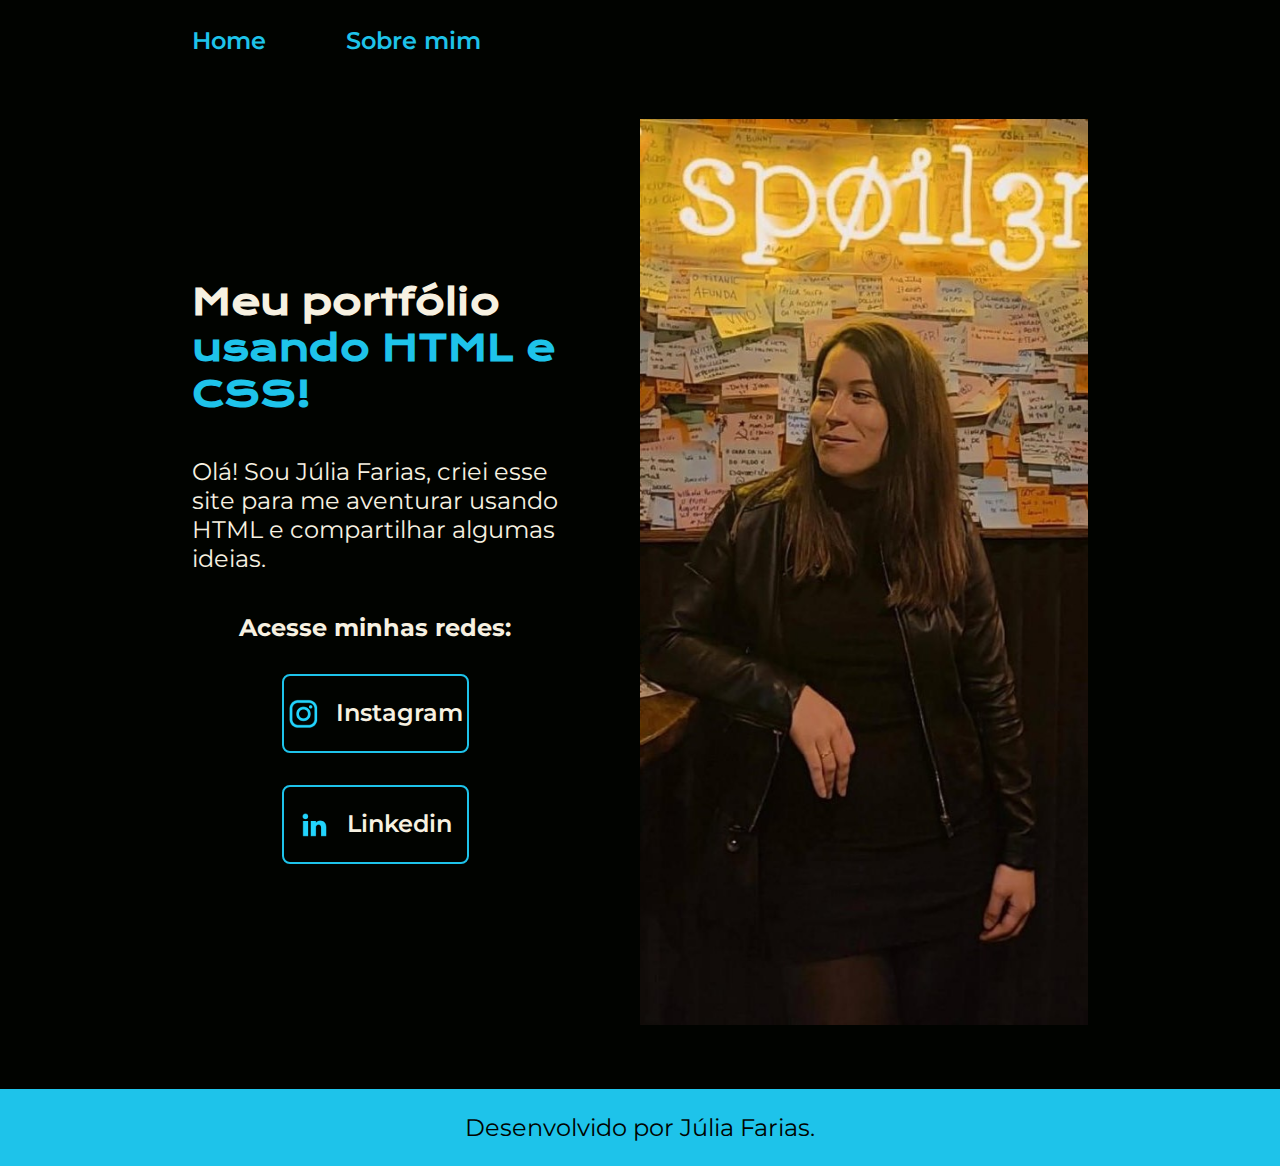
<file: index.html>
<!DOCTYPE html>
<html lang="pt-br">

<head>
    <meta charset="UTF-8">
    <meta http-equiv="X-UA-Compatible" content="IE=edge">
    <meta name="viewport" content="width=device-width, initial-scale=1.0">
    <title>Portfolio</title>
    <link rel="stylesheet" href="./styles/style.css">
</head>

<body>
    <header class="cabecalho"> 
        <nav class="cabecalho_menu">
            <a class="cabecalho_menu_link" href="index.html"> Home</a>
            <a class="cabecalho_menu_link" href="about.html"> Sobre mim</a>
        </nav>
    </header>

    <main class="apresentacao">
            <section class="apresentacao__conteudo">
            <h1 class="apresentacao__conteudo__titulo">Meu portfólio <strong 
            class="titulo-destaque"> usando HTML e CSS!
            </strong></h1>
            <p class="apresentacao__conteudo__texto">Olá! Sou Júlia Farias, criei esse site para me aventurar
            usando HTML e compartilhar algumas ideias.  </p>
            <div class="apresentacao__links">
                <h2 class="apresentacao_links_subtitulo">Acesse minhas redes:</h2>
                <a class="apresentacao__links__navegacao" href="https://instagram.com/jjuliafarias">
                <img src="./assets/instagram.png">Instagram
                </a>
                <a class="apresentacao__links__navegacao" href="https://www.linkedin.com/in/julia28farias/">
                <img src="./assets/linkedin.png"> Linkedin
                </a>
            </div>
            </section>
        <img class="apresentacao__imagem" src="/assets/julia.jpg" alt="Foto da Júlia">
    </main>

    <footer class="rodape">
        <p> Desenvolvido por Júlia Farias.</p>
    </footer>

</body>
</html>
</file>
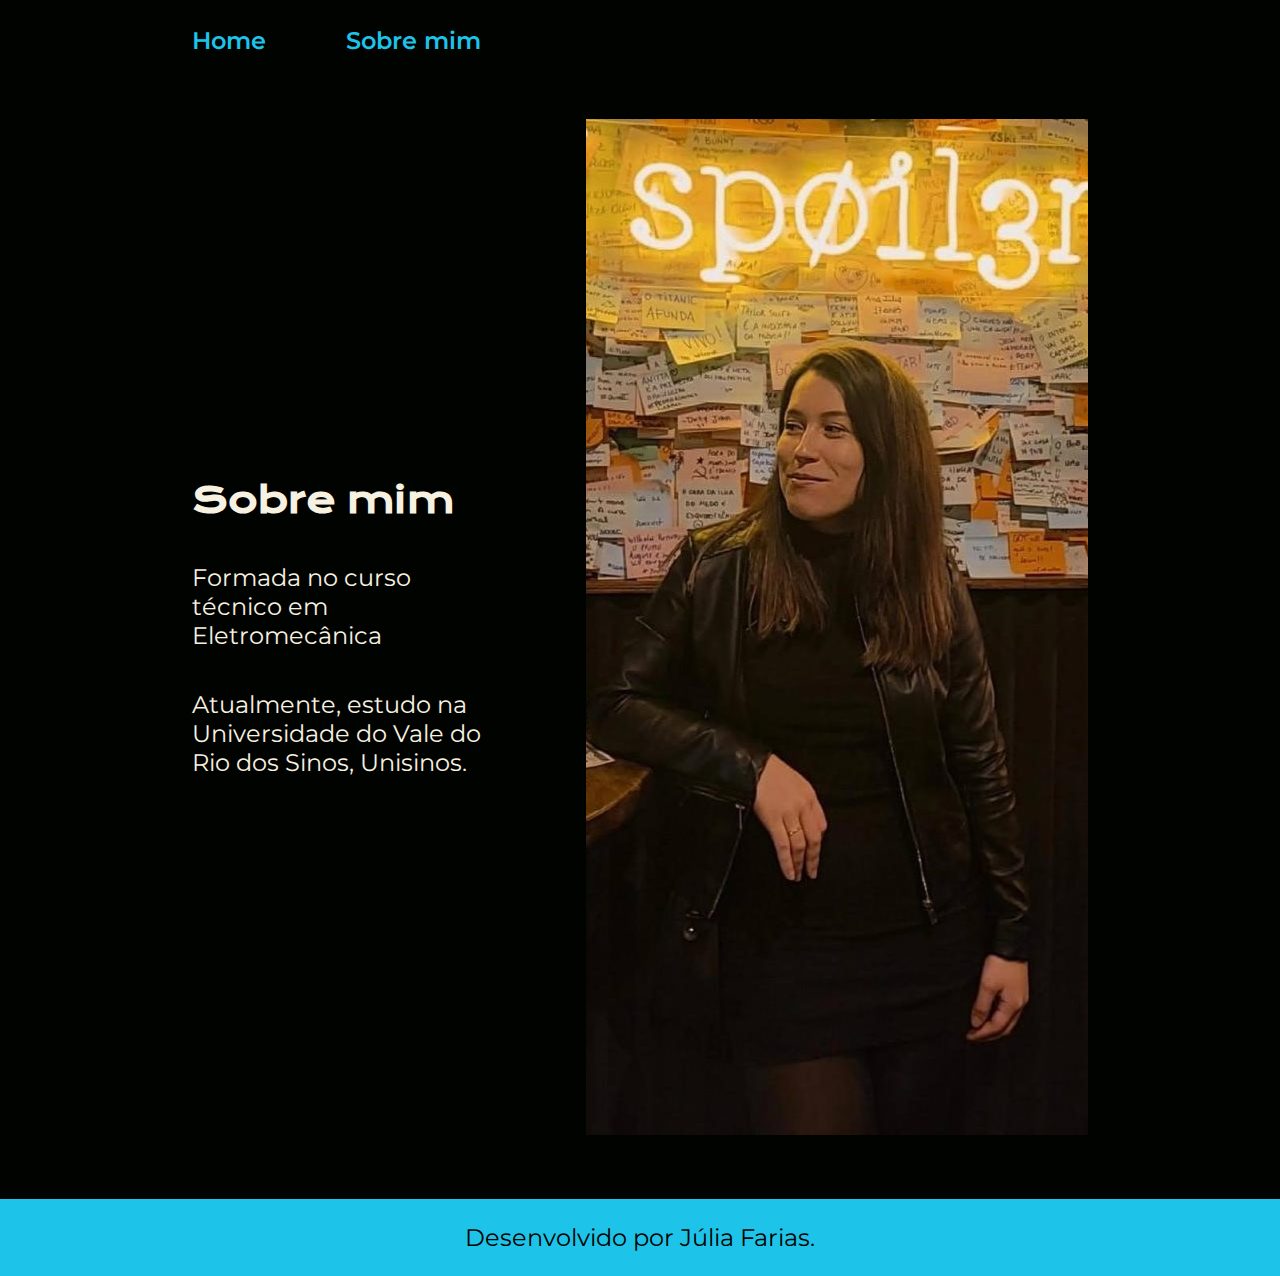
<file: about.html>
<!DOCTYPE html>
<html lang="pt-br">
<head>
    <meta charset="UTF-8">
    <meta http-equiv="X-UA-Compatible" content="IE=edge">
    <meta name="viewport" content="width=device-width, initial-scale=1.0">
    <title>Sobre mim</title>
    <link rel="stylesheet" href="./styles/style.css">
</head>
<body>
    <header class="cabecalho">
        <nav class="cabecalho_menu">
        <a class="cabecalho_menu_link" href="index.html"> Home</a>
        <a class="cabecalho_menu_link" href="about.html"> Sobre mim</a>
        </nav>
    </header>

    <main class="apresentacao"> 
        <section class="apresentacao__conteudo">
        <h1 class="apresentacao__conteudo__titulo"> Sobre mim </h1>
        <p class="apresentacao__conteudo__texto"> Formada no curso técnico em Eletromecânica</p>
        <p class="apresentacao__conteudo__texto">Atualmente, estudo na Universidade do Vale do Rio dos Sinos, Unisinos.</p>
        </section>
        <img src="/assets/julia.jpg" alt="Foto da Júlia">

    </main>

    <footer class="rodape">
        <p> Desenvolvido por Júlia Farias.</p>
    </footer>
</body>
</html>
</file>
<file: styles/style.css>
@import url('https://fonts.googleapis.com/css2?family=Krona+One&family=Montserrat:wght@400;600&display=swap');

:root {
    --cor-primaria: #010300; /* Cor primária */
    --cor-secundaria: #f7f1e1; /* Cor secundária */
    --cor-terciaria: #1ec3ea; /* Cor terciária */
    --cor-hover: #00272d; /* Cor de hover */
    
    --fonte-primaria: 'Krona One', sans-serif; /* Fonte primária */
    --fonte-secundaria: 'Montserrat', sans-serif; /* Fonte secundária */
}

* {
    margin: 0;
    padding: 0;
}

body {
    box-sizing: border-box;
    background-color: var(--cor-primaria);
    color: var(--cor-secundaria);
    font-family: var(--fonte-secundaria);
}

.cabecalho {
    padding: 2% 0% 0% 15%;
}

.cabecalho_menu {
    display: flex;
    gap: 80px;
}

.cabecalho_menu_link {
    font-family: var(--fonte-secundaria);
    font-size: 1.5rem;
    font-weight: 600;
    color: var(--cor-terciaria);
    text-decoration: none;
}

.apresentacao {
    padding: 5% 15%;
    display: flex;
    align-items: center;
    justify-content: space-between;
    gap: 82px;
}

.apresentacao__conteudo {
    width: 50%;
    display: flex;
    flex-direction: column;
    gap: 40px;
}

.apresentacao__conteudo__titulo {
    font-size: 2.25rem;
    font-family: var(--fonte-primaria);
}

.titulo-destaque {
    color: var(--cor-terciaria);
}

.apresentacao__conteudo__texto {
    font-size: 1.5rem;
    font-family: var(--fonte-secundaria);
}

.apresentacao__links {
    display: flex;
    flex-direction: column;
    justify-content: space-between;
    align-items: center;
    gap: 32px;
}

.apresentacao__links__navegacao {
    display: flex;
    justify-content: center;
    gap: 16px;
    border: 2px solid var(--cor-terciaria);
    width: 50%;
    text-align: center;
    border-radius: 8px;
    font-size: 1.5rem;
    font-weight: 600;
    padding: 21.5px 0;
    text-decoration: none;
    color: var(--cor-secundaria);
    font-family: var(--fonte-secundaria);
}

.apresentacao__links__navegacao:hover {
    background-color: var(--cor-hover);
}

.apresentacao__imagem {
    width: 50%;
}

.rodape {
    color: var(--cor-primaria);
    background-color: var(--cor-terciaria);
    padding: 24px;
    text-align: center;
    font-family: var(--fonte-secundaria);
    font-size: 1.5rem;
    font-weight: 400;
}

@media (max-width: 1200px) {
    .cabecalho {
        padding: 10%;
    }

    .cabecalho_menu {
        justify-content: center;
    }

    .apresentacao {
        flex-direction: column-reverse;
        padding: 5%;
    }

    .apresentacao__conteudo {
        width: auto;
    }
}
</file>
